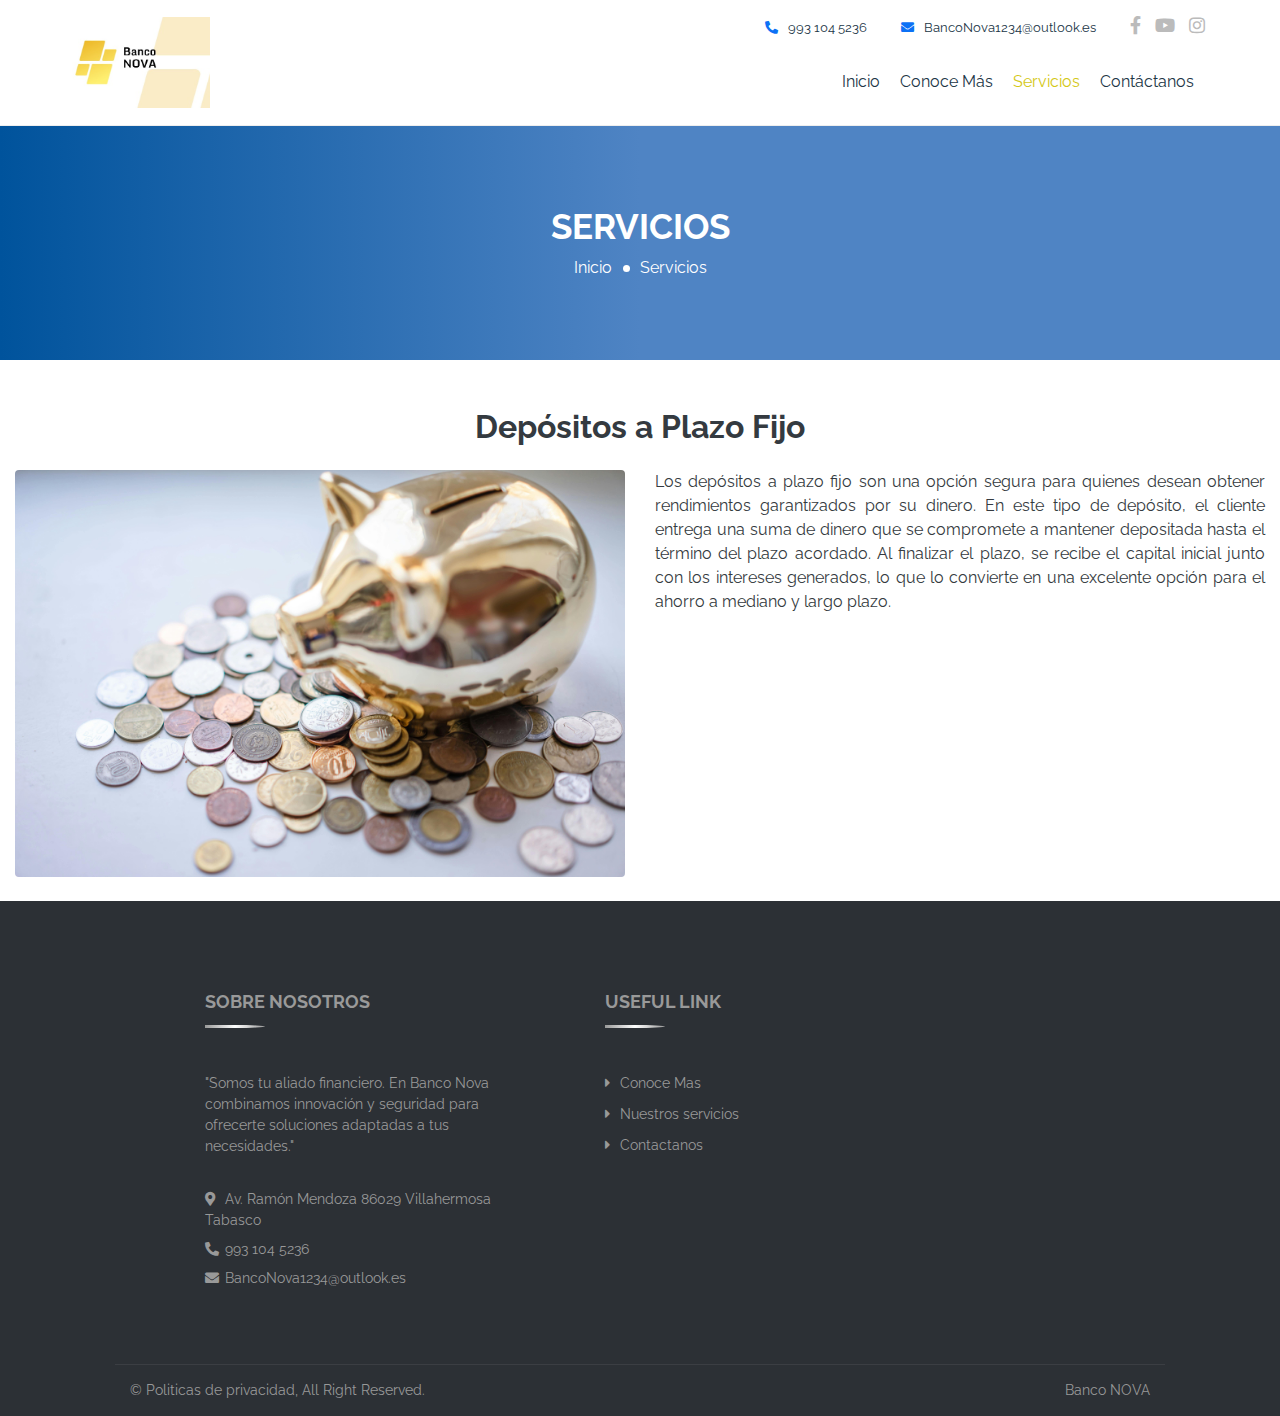
<file: deposito.html>
<!DOCTYPE html>
<html lang="es">
<head>
    <meta charset="UTF-8">
    <meta name="viewport" content="width=device-width, initial-scale=1.0">
    <title>Depósitos a Plazo Fijo - Información de Referencia</title>

    <!-- Favicon -->
    <link href="img/favicon.ico" rel="icon">

    <!-- Google Font -->
    <link href="https://fonts.googleapis.com/css2?family=Raleway:wght@100;200;300;400;500;600;700;800;900&display=swap" rel="stylesheet">

    <!-- CSS Libraries -->
    <link href="https://stackpath.bootstrapcdn.com/bootstrap/4.4.1/css/bootstrap.min.css" rel="stylesheet">
    <link href="https://cdnjs.cloudflare.com/ajax/libs/font-awesome/5.10.0/css/all.min.css" rel="stylesheet">
    <link href="lib/slick/slick.css" rel="stylesheet">
    <link href="lib/slick/slick-theme.css" rel="stylesheet">
    <link href="lib/lightbox/css/lightbox.min.css" rel="stylesheet">

    <!-- Template Stylesheet -->
    <link href="css/style.css" rel="stylesheet">
</head>

<body>
<div class="wrapper">
    <!-- Header Start -->
    <div class="header">
        <div class="container-fluid">
            <div class="row align-items-center">
                <div class="col-lg-2">
                    <div class="brand">
                        <a href="index.html">
                            <img src="img/logo.png" alt="Logo">
                        </a>
                    </div>
                </div>
                <div class="col-lg-10">
                    <div class="topbar">
                        <div class="topbar-col">
                            <a href="tel:+012 345 67890"><i class="fa fa-phone-alt"></i>993 104 5236</a>
                        </div>
                        <div class="topbar-col">
                            <a href="mailto:info@example.com"><i class="fa fa-envelope"></i>BancoNova1234@outlook.es</a>
                        </div>
                        <div class="topbar-col">
                            <div class="topbar-social">
                                
                                <a href="https://www.facebook.com/share/1B3A9eEfAi/?mibextid=LQQJ4d" target="_blank"><i class="fab fa-facebook-f"></i></a>
                                <a href="https://youtu.be/5O-E9xwF55o" target="_blank"><i class="fab fa-youtube"></i></a>
                                <a href="https://www.instagram.com/banco_novaa/profilecard/?igsh=MTFmN2kzOHB0ZjR6Ng==" target="_blank"><i class="fab fa-instagram"></i></a>
                                
                            </div>
                        </div>
                    </div>
                    <div class="navbar navbar-expand-lg bg-light navbar-light">
                        <a href="#" class="navbar-brand">MENU</a>
                        <button type="button" class="navbar-toggler" data-toggle="collapse" data-target="#navbarCollapse">
                            <span class="navbar-toggler-icon"></span>
                        </button>
                        <div class="collapse navbar-collapse justify-content-between" id="navbarCollapse">
                            <div class="navbar-nav ml-auto">
                                <a href="index.html" class="nav-item nav-link">Inicio</a>
                                <a href="about.html" class="nav-item nav-link">Conoce Más</a>
                                <a href="services.html" class="nav-item nav-link active">Servicios</a>
                                <a href="contact.html" class="nav-item nav-link">Contáctanos</a>
                            </div>
                        </div>
                    </div>
                </div>
            </div>
        </div>
    </div>
    <!-- Header End -->

    <!-- Page Header Start -->
    <div class="page-header">
        <div class="container">
            <div class="row">
                <div class="col-12">
                    <h2>Servicios</h2>
                </div>
                <div class="col-12">
                    <a href="#">Inicio</a>
                    <a href="#">Servicios</a>
                </div>
            </div>
        </div>
    </div>
    <!-- Page Header End -->

    <!-- Depósitos a Plazo Fijo Section -->
    <div class="container-fluid mt-5">
        <h2 class="text-center text-dark font-weight-bold mb-4">Depósitos a Plazo Fijo</h2>
        <div class="row">
            <div class="col-md-6 mb-4">
                <img src="img/deposito.jpg" class="img-fluid rounded" alt="Depósitos a Plazo Fijo">
            </div>
            <div class="col-md-6 mb-4">
                <p class="text-justify text-dark">
                    Los depósitos a plazo fijo son una opción segura para quienes desean obtener rendimientos garantizados por su dinero.
                    En este tipo de depósito, el cliente entrega una suma de dinero que se compromete a mantener depositada hasta el término del plazo acordado.
                    Al finalizar el plazo, se recibe el capital inicial junto con los intereses generados, lo que lo convierte en una excelente opción para el ahorro a mediano y largo plazo.
                </p>
            </div>
        </div>
    </div>

    <!-- Footer Start -->
    <div class="footer">
        <div class="container">
            <div class="row">
                <div class="col-md-5">
                    <div class="footer-about">
                        <h2>Sobre nosotros</h2>
                        <p>
                            "Somos tu aliado financiero. En Banco Nova combinamos innovación y seguridad para ofrecerte soluciones adaptadas a tus necesidades."
                        </p>
                        <br>
                        <p><i class="fa fa-map-marker-alt"></i>Av. Ramón Mendoza 86029 Villahermosa Tabasco</p>
                        <p><i class="fa fa-phone-alt"></i>993 104 5236</p>
                        <p><i class="fa fa-envelope"></i>BancoNova1234@outlook.es</p>
                    </div>
                </div>
                <div class="col-md-7">
                    <div class="row">
                        <div class="col-md-6">
                            <div class="footer-link">
                                <h2>Useful Link</h2>
                                <a href="about.html">Conoce Mas</a>
                                <a href="services.html">Nuestros servicios</a>
                                <a href="contact.html">Contactanos</a>
                            </div>
                        </div>
                        
                    </div>
                </div>
            </div>
        </div>
        <div class="container copyright">
            <div class="row">
                <div class="col-md-6">
                    <p>&copy; <a href="politicas.html">Politicas de privacidad</a>, All Right Reserved.</p>
                </div>
                <div class="col-md-6">
                    <p>Banco NOVA <a href="index.html"></a></p>
                </div>
            </div>
        </div>
    </div>
    <!-- Footer End -->
</div>

<!-- JavaScript Libraries -->
<script src="https://code.jquery.com/jquery-3.4.1.min.js"></script>
<script src="https://stackpath.bootstrapcdn.com/bootstrap/4.4.1/js/bootstrap.bundle.min.js"></script>
<script src="lib/slick/slick.min.js"></script>
<script src="lib/lightbox/js/lightbox.min.js"></script>

<!-- Template Javascript -->
<script src="js/main.js"></script>
<!--Start of Tawk.to Script-->
<script type="text/javascript">
    var Tawk_API=Tawk_API||{}, Tawk_LoadStart=new Date();
    (function(){
    var s1=document.createElement("script"),s0=document.getElementsByTagName("script")[0];
    s1.async=true;
    s1.src='https://embed.tawk.to/674d12ea2480f5b4f5a686e6/1ie2h3oo8';
    s1.charset='UTF-8';
    s1.setAttribute('crossorigin','*');
    s0.parentNode.insertBefore(s1,s0);
    })();
</script>
<!--End of Tawk.to Script-->
</body>
</html>
</file>
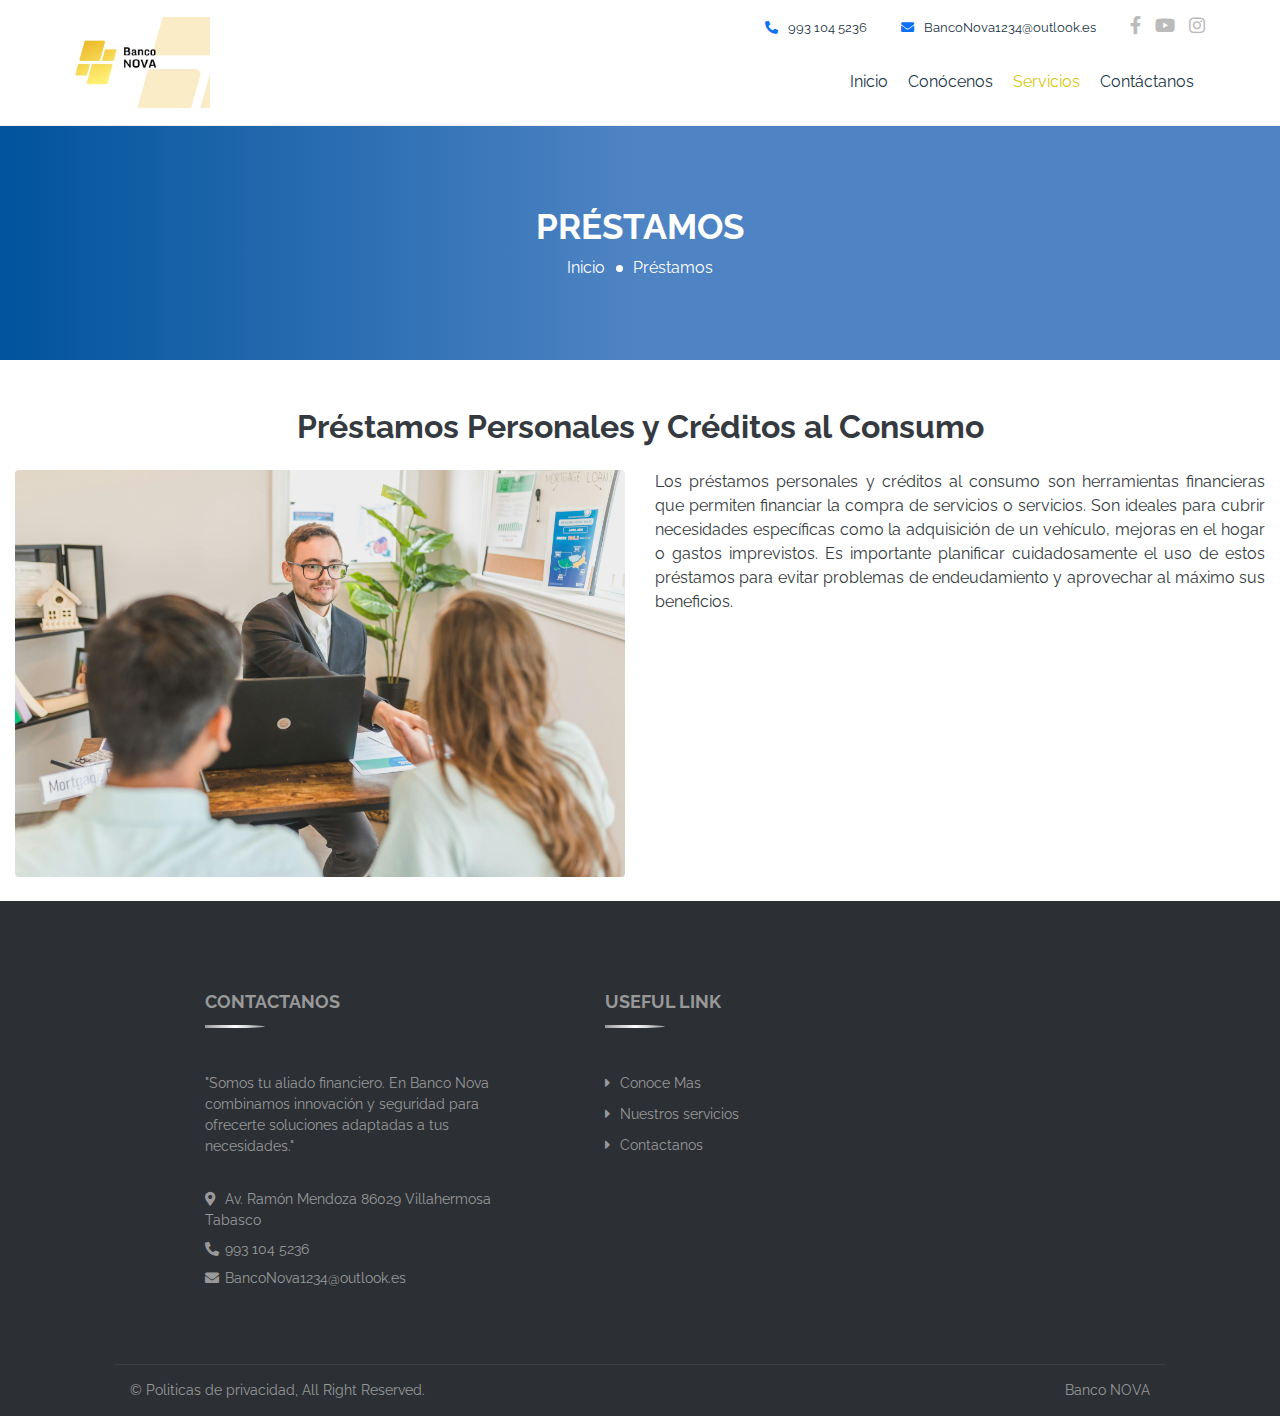
<file: prestamo.html>
<!DOCTYPE html>
<html lang="es">
<head>
    <meta charset="UTF-8">
    <meta name="viewport" content="width=device-width, initial-scale=1.0">
    <title>Préstamos - Información de Referencia</title>
    <link href="img/favicon.ico" rel="icon">
    <link href="https://fonts.googleapis.com/css2?family=Raleway:wght@100;200;300;400;500;600;700;800;900&display=swap" rel="stylesheet">
    <link href="https://stackpath.bootstrapcdn.com/bootstrap/4.4.1/css/bootstrap.min.css" rel="stylesheet">
    <link href="https://cdnjs.cloudflare.com/ajax/libs/font-awesome/5.10.0/css/all.min.css" rel="stylesheet">
    <link href="css/style.css" rel="stylesheet">
    <style>
        .card-img {
            height: 150px;
            object-fit: cover;
        }
        .card {
            background-color: #343a40;
            color: rgb(0, 0, 0);
        }
        .card-title, .card-text {
            color: rgb(0, 0, 0);
        }
    </style>
</head>
<body>
<div class="wrapper">
    <!-- Header Start -->
    <div class="header">
        <div class="container-fluid">
            <div class="row align-items-center">
                <div class="col-lg-2">
                    <div class="brand">
                        <a href="index.html">
                            <img src="img/logo.png" alt="Logo">
                        </a>
                    </div>
                </div>
                <div class="col-lg-10">
                    <div class="topbar">
                        <div class="topbar-col">
                            <a href="tel:+012 345 67890"><i class="fa fa-phone-alt"></i>993 104 5236</a>
                        </div>
                        <div class="topbar-col">
                            <a href="mailto:info@example.com"><i class="fa fa-envelope"></i>BancoNova1234@outlook.es</a>
                        </div>
                        <div class="topbar-col">
                            <div class="topbar-social">
                               
                                <a href="https://www.facebook.com/share/1B3A9eEfAi/?mibextid=LQQJ4d" target="_blank"><i class="fab fa-facebook-f"></i></a>
                                <a href="https://youtu.be/5O-E9xwF55o" target="_blank"><i class="fab fa-youtube"></i></a>
                                <a href="https://www.instagram.com/banco_novaa/profilecard/?igsh=MTFmN2kzOHB0ZjR6Ng==" target="_blank"><i class="fab fa-instagram"></i></a>
                               
                            </div>
                        </div>
                    </div>
                    <div class="navbar navbar-expand-lg bg-light navbar-light">
                        <a href="#" class="navbar-brand">MENU</a>
                        <button type="button" class="navbar-toggler" data-toggle="collapse" data-target="#navbarCollapse">
                            <span class="navbar-toggler-icon"></span>
                        </button>
                        <div class="collapse navbar-collapse justify-content-between" id="navbarCollapse">
                            <div class="navbar-nav ml-auto">
                                <a href="index.html" class="nav-item nav-link">Inicio</a>
                                <a href="about.html" class="nav-item nav-link">Conócenos</a>
                                <a href="services.html" class="nav-item nav-link active">Servicios</a>
                                <a href="contact.html" class="nav-item nav-link">Contáctanos</a>
                            </div>
                        </div>
                    </div>
                </div>
            </div>
        </div>
    </div>
    <!-- Header End -->

    <!-- Page Header Start -->
    <div class="page-header">
        <div class="container">
            <div class="row">
                <div class="col-12">
                    <h2>Préstamos</h2>
                </div>
                <div class="col-12">
                    <a href="">Inicio</a>
                    <a href="">Préstamos</a>
                </div>
            </div>
        </div>
    </div>
    <!-- Page Header End -->

    <div class="container-fluid mt-5">
        <!-- Título de la sección -->
        <h2 class="text-center text-dark font-weight-bold mb-4">Préstamos Personales y Créditos al Consumo</h2>
    
        <div class="row">
            <!-- Imagen ilustrativa -->
            <div class="col-md-6 mb-4">
                <img src="img/prestamos.jpg" class="img-fluid rounded" alt="Préstamos y Créditos al Consumo">
            </div>
    
            <!-- Texto descriptivo -->
            <div class="col-md-6 mb-4">
                <p class="text-justify text-dark">
                    Los préstamos personales y créditos al consumo son herramientas financieras que permiten financiar la compra de servicios o servicios. 
                    Son ideales para cubrir necesidades específicas como la adquisición de un vehículo, mejoras en el hogar o gastos imprevistos. 
                    Es importante planificar cuidadosamente el uso de estos préstamos para evitar problemas de endeudamiento y aprovechar al máximo sus beneficios.
                </p>
            </div>
        </div>
    </div>
    

    <!-- Footer Start -->
    <div class="footer">
        <div class="container">
            <div class="row">
                <div class="col-md-5">
                    <div class="footer-about">
                        <h2>Contactanos</h2>
                        <p>
                            "Somos tu aliado financiero. En Banco Nova combinamos innovación y seguridad para ofrecerte soluciones adaptadas a tus necesidades."
                        </p>
                        <br>
                        <p><i class="fa fa-map-marker-alt"></i>Av. Ramón Mendoza 86029 Villahermosa Tabasco</p>
                        <p><i class="fa fa-phone-alt"></i>993 104 5236</p>
                        <p><i class="fa fa-envelope"></i>BancoNova1234@outlook.es</p>
                    </div>
                </div>
                <div class="col-md-7">
                    <div class="row">
                        <div class="col-md-6">
                            <div class="footer-link">
                                <h2>Useful Link</h2>
                                <a href="about.html">Conoce Mas</a>
                                <a href="services.html">Nuestros servicios</a>
                                <a href="contact.html">Contactanos</a>
                            </div>
                        </div>
                        
                    </div>
                </div>
            </div>
        </div>
        <div class="container copyright">
            <div class="row">
                <div class="col-md-6">
                    <p>&copy; <a href="politicas.html">Politicas de privacidad</a>, All Right Reserved.</p>
                </div>
                <div class="col-md-6">
                    <p>Banco NOVA <a href="index.html"></a></p>
                </div>
            </div>
        </div>
    </div>
    <!-- Footer End -->

    <script src="https://code.jquery.com/jquery-3.4.1.min.js"></script>
    <script src="https://stackpath.bootstrapcdn.com/bootstrap/4.4.1/js/bootstrap.bundle.min.js"></script>
</div>
<!--Start of Tawk.to Script-->
<script type="text/javascript">
    var Tawk_API=Tawk_API||{}, Tawk_LoadStart=new Date();
    (function(){
    var s1=document.createElement("script"),s0=document.getElementsByTagName("script")[0];
    s1.async=true;
    s1.src='https://embed.tawk.to/674d12ea2480f5b4f5a686e6/1ie2h3oo8';
    s1.charset='UTF-8';
    s1.setAttribute('crossorigin','*');
    s0.parentNode.insertBefore(s1,s0);
    })();
</script>
<!--End of Tawk.to Script-->
</body>
</html>
</file>
<file: css/style.css>
/*******************************/
/********* General CSS *********/
/*******************************/
body {
    color: #213546;
    background: #eeeeee;
    font-family: 'Raleway', sans-serif;
}

a {
    color: #4F84C4;
    transition: .3s;
}

a:hover,
a:active,
a:focus {
    color: #00539C;
    outline: none;
    text-decoration: none;
}

.btn:focus {
    box-shadow: none;
}

.wrapper {
    position: relative;
    width: 100%;
    max-width: 1366px;
    margin: 0 auto;
    background: #ffffff;
}

.container {
    max-width: 1050px;
}


/*******************************/
/********** Header CSS *********/
/*******************************/
.header {
    position: relative;
    width: 100%;
    padding: 15px 0;
    border-bottom: 1px solid #eeeeee;
}

@media (min-width: 1200px) {
    .header .container-fluid {
        padding-left: 60px;
        padding-right: 60px;
    }
}

.header .brand {
    position: relative;
}

.header .brand img {
    width: 100%;
    max-width: 150px;
    height: 100%;
    max-height: 100px;
}

.header .topbar {
    position: relative;
    text-align: right;
}

.header .topbar .topbar-col {
    display: inline-block;
    padding: 0 15px;
    margin-bottom: 15px;
}

.header .topbar-col a {
    color: #213546;
    font-size: 13px;
}

.header .topbar-col a i {
    margin-right: 10px;
    color: #0c71f5;
}

.header .topbar-social {
    position: relative;
}

.header .topbar-social a {
    display: inline-block;
}

.header .topbar-social a i {
    margin-right: 10px;
    font-size: 18px;
    color: #bbbbbb;
}

.header .topbar-social a:last-child i {
    margin: 0;
}

.header .topbar-social a:hover i {
    color: #4F84C4;
}

.header .dropdown-menu {
    margin-top: 0;
    border: 0;
    border-radius: 0;
    background: #bbbbbb;
}

.header .dropdown-menu a.active {
    color: #4F84C4;
}

@media (min-width: 992px) {
    .header .navbar {
        background: #ffffff !important;
    }
    
    .header .navbar-brand {
        display: none;
    }
    
    .header .navbar-light a.nav-link {
        position: relative;
        padding: 8px 10px;
        color: #213546;
        font-size: 16px;
        z-index: 1;
    }
    
    .header .navbar-light a.nav-link:hover,
    .header .navbar-light a.nav-link.active {
        color: #d4c816;
    }
}

@media (max-width: 992px) {
    .header .brand {
        text-align: center;
        margin-bottom: 15px;
    }
    
    .header .topbar {
        text-align: center;
        margin-bottom: 15px;
    }
    
    .header .topbar .topbar-col {
        margin: 0;
    }
    
    .header .topbar .topbar-social {
        margin-top: 5px;
    }
    
    .header .navbar {
        background: #ffffff !important;
        border: 1px solid #eeeeee;
        z-index: 1;
    }
    
    .header a.nav-link {
        padding: 5px 0;
    }
    
    .header .dropdown-menu {
        box-shadow: none;
    }
}

.header .navbar .btn {
    position: relative;
    margin-left: 15px;
    padding: 12px 25px 10px 25px;
    font-size: 13px;
    font-weight: 500;
    text-transform: uppercase;
    color: #ffffff;
    border: none;
    border-radius: 30px;
    background: linear-gradient(#bcc44f, #00539C);
    transition: .5s;
}

.header .navbar .btn:hover {
    background: linear-gradient(#00539C, #4F84C4);
}

.header .navbar .btn i {
    font-size: 16px;
    margin-right: 8px;
}

@media (max-width: 992px) {
    .header .navbar .btn {
        margin: 15px 0 10px 0;
    }
}


/*******************************/
/******* Page Header CSS *******/
/*******************************/
.page-header {
    position: relative;
    margin-bottom: 45px;
    padding: 80px 0;
    text-align: center;
    background: linear-gradient(to right, #00539C, #4F84C4 50%);
}

.page-header h2 {
    color: #ffffff;
    font-size: 35px;
    font-weight: 700;
    text-transform: uppercase;
}

.page-header a {
    position: relative;
    padding: 0 12px;
    font-size: 16px;
    font-weight: 400;
    color: #ffffff;
}

.page-header a::after {
    position: absolute;
    content: "";
    width: 7px;
    height: 7px;
    top: 6.5px;
    right: -6px;
    border-radius: 7px;
    background: #ffffff;
}

.page-header a:last-child::after {
    display: none;
}


/*******************************/
/*********** Hero CSS **********/
/*******************************/
.hero {
    position: relative;
    width: 100%;
    padding: 45px 0;
}

@media (min-width: 768px) {
    .hero {
        padding: 45px 60px;
    }
}

.hero h2 {
    margin: 0;
    font-size: 45px;
    font-weight: 800;
}

.hero h2 span {
    color: #bdb21c;
}

.hero p {
    margin: 10px 0 20px 0;
    font-size: 18px;
    font-weight: 500;
}

.hero a.btn {
    position: relative;
    padding: 10px 35px;
    font-size: 13px;
    font-weight: 500;
    text-transform: uppercase;
    color: #ffffff;
    border: none;
    border-radius: 50px;
    background: linear-gradient(#4F84C4, #00539C);
    transition: .5s;
}

.hero a.btn:hover {
    background: linear-gradient(#00539C, #4F84C4);
}

.hero img {
    max-width: 100%;
    max-height: 600px;
}

@media (max-width: 767.98px) {
    .hero img {
        margin-top: 30px;
    }
}


/*******************************/
/******* Section Header ********/
/*******************************/
.section-header {
    position: relative;
    width: 100%;
    max-width: 550px;
    text-align: center;
    margin: 0 auto;
    margin-bottom: 60px;
    padding-bottom: 15px;
}

.section-header::after {
    position: absolute;
    content: "";
    width: 60px;
    height: 3px;
    left: calc(50% - 30px);
    bottom: 0;
    background: linear-gradient(to left, #4F84C4, #00539C, #4F84C4);
    border-radius: 100%;
}

.section-header h2 {
    font-size: 30px;
    font-weight: 700;
    text-transform: uppercase;
}

.section-header p {
    margin: 0;
    font-size: 16px;
    font-weight: 400;
    line-height: 24px;
}


/*******************************/
/********* Service CSS *********/
/*******************************/
.service {
    position: relative;
    width: 100%;
    padding: 45px 0 15px 0;
}

@media (min-width: 768px) {
    .service {
        padding: 45px 60px 15px 60px;
    }
}

.service .service-item {
    position: relative;
    width: 100%;
    padding: 25px 30px;
    background: linear-gradient(to bottom, rgba(0, 0, 0, .03) 96%, rgba(0, 0, 0, .1), rgba(0, 0, 0, .2));
    border-radius: 30px 30px 0 0;
    margin-bottom: 30px;
}

.service .service-item:hover {
    background: linear-gradient(to bottom, rgba(0, 0, 0, .03) 96%, rgba(0, 0, 0, .2), rgba(0, 0, 0, .4));
}

.service .service-item h3 {
    font-size: 20px;
    font-weight: 700;
    line-height: 35px;
    letter-spacing: 1px;
    margin-bottom: 20px;
}

.service .service-item img {
    height: 80px;
}

.service .service-item p {
    position: relative;
    margin: 20px 0 0 0;
    font-size: 16px;
}

.service .video-player {
    position: relative;
    padding-bottom: 41.7%;
    height: 0;
    overflow: hidden;
    max-width: 100%;
    background: #ffffff;
    margin: 30px 0 0 0;
    border-radius: 8px;
}

.service .video-player video {
    position: absolute;
    top: 0;
    left: 0;
    width: 100%;
    height: 100%;
    z-index: 100;
    background: #000000;
    z-index: -1;
}

.service .video-player img {
    position: absolute;
    display: block;
    left: 0;
    right: 0;
    top: 0;
    bottom: 0;
    margin: auto;
    width: 100%;
    border: none;
    height: auto;
    border-radius: 8px;
    filter: opacity(75%);
    -webkit-filter: opacity(75%);
    -webkit-transition: .4s all;
    -moz-transition: .4s all;
    transition: .4s all;
    z-index: 1;
}

.service .video-player:hover img {
    filter: opacity(100%);
    -webkit-filter: opacity(100%);
}

.service .video-player .play {
    height: 100px;
    width: 100px;
    left: 50%;
    top: 50%;
    margin-left: -50px;
    margin-top: -50px;
    position: absolute;
    background: url("../img/play.png") no-repeat;
    cursor: pointer;
    z-index: 2;
}

.service .video-player .play:hover {
    background: url("../img/play-hover.png") no-repeat;
}

@media (max-width: 575.98px) {   
    .service .video-player .play {
        height: 60px;
        width: 60px;
        left: 50%;
        top: 50%;
        margin-left: -30px;
        margin-top: -30px;
        background: url("../img/play-60.png") no-repeat;
    }
    
    .service .video-player .play:hover {
        background: url("../img/play-hover-60.png") no-repeat;
    }
}


/*******************************/
/******* Service Row CSS *******/
/*******************************/
.service-row {
    position: relative;
    width: 100%;
    padding: 45px 0;
}

.service-row .service-row-img {
    position: relative;
    width: 100%;
    padding: 0 30px;
    overflow: hidden;
}

.service-row .service-row-img img {
    max-width: 100%;
}

@media(max-width: 767.98px) {
    .service-row .service-row-img {
        margin-bottom: 30px;
    }
}

.service-row .service-row-text {
    position: relative;
    width: 100%;
    padding: 0 30px;
}

.service-row h2.section-title {
    position: relative;
    font-size: 30px;
    font-weight: 700;
    text-transform: uppercase;
    margin-bottom: 15px;
    padding-bottom: 15px;
}

.service-row h2.section-title::after {
    position: absolute;
    content: "";
    width: 60px;
    height: 3px;
    bottom: 0;
    left: 0;
    background: linear-gradient(to left, #4F84C4, #00539C, #4F84C4);
    border-radius: 0 100% 100% 0; 
}

.service-row p {
    font-size: 16px;
}

.service-row a.btn {
    margin-top: 15px;
    padding: 10px 35px;
    font-size: 13px;
    font-weight: 500;
    text-transform: uppercase;
    color: #ffffff;
    border: none;
    border-radius: 50px;
    background: linear-gradient(#4F84C4, #00539C);
    transition: .5s;
}

.service-row a.btn:hover {
    background: linear-gradient(#00539C, #4F84C4);
}

.service-row .service-row-col .col-sm-6 {
    display: flex;
    align-items: center;
    margin-top: 10px;
    margin-bottom: 15px;
}

.service-row .service-row-col-icon {
    width: 40px;
    height: 40px;
    margin-right: 15px;
    padding: 8px 0;
    text-align: center;
    color: #ffffff;
    background: #4F84C4;
}

.service-row .service-row-col-text {
    width: calc(100% - 55px);
}

.service-row .service-row-col-text h3 {
    font-size: 13px;
    font-weight: 400;
    margin-bottom: 3px;
}

.service-row .service-row-col-text p {
    margin: 0;
    font-size: 10px;
    font-weight: 400;
}

@media (max-width: 768px) {
    .service-row .service-row-img,
    .service-row .service-row-text {
        padding: 0;
    }
}


/*******************************/
/********** About CSS **********/
/*******************************/
.about {
    position: relative;
    width: 100%;
    padding: 45px 0;
}

@media (min-width: 768px) {
    .about .container-fluid {
        padding: 0;
    }
    
    .about .row {
        margin: 0;
    }
    
    .about .col-md-6:first-child {
        padding: 0;
    }
    
    .about .col-md-6:last-child {
        padding: 0 60px;
    }
}

.about h2.section-title {
    position: relative;
    font-size: 30px;
    font-weight: 700;
    text-transform: uppercase;
    margin-bottom: 15px;
    padding-bottom: 15px;
}

.about h2.section-title::after {
    position: absolute;
    content: "";
    width: 60px;
    height: 3px;
    bottom: 0;
    left: 0;
    background: linear-gradient(to left, #4F84C4, #00539C, #4F84C4);
    border-radius: 0 100% 100% 0;
}

.about p {
    color: #213546;
    font-size: 16px;
    margin-bottom: 30px;
}

.about a.btn {
    padding: 10px 35px;
    font-size: 13px;
    font-weight: 500;
    text-transform: uppercase;
    color: #ffffff;
    border: none;
    border-radius: 50px;
    background: linear-gradient(#4F84C4, #00539C);
    transition: .5s;
}

.about a.btn:hover {
    background: linear-gradient(#00539C, #4F84C4);
}

.about img {
    max-width: 100%;
    border-radius: 0 30px 30px 0;
}

@media(max-width: 767.98px) {
    .about img {
        margin-bottom: 30px;
        border-radius: 30px 30px 0 0;
    }
}

.about .youtube-player {
    position: relative;
    padding-bottom: 75%;
    height: 0;
    overflow: hidden;
    max-width: 100%;
    background: #ffffff;
    margin: 0;
    border-radius: 0 30px 30px 0;
}

@media (max-width: 991.98px) {
    .about .youtube-player {
        padding-bottom: 50%;
    }
}

@media (max-width: 767.98px) {
    .about .youtube-player {
        padding-bottom: 56.23%;
        margin-bottom: 30px;
        border-radius: 30px 30px 0 0;
    }
}

.about .youtube-player iframe {
    position: absolute;
    top: 0;
    left: 0;
    width: 100%;
    height: 100%;
    z-index: 100;
    background: transparent;
}

.about .youtube-player img {
    bottom: 0;
    display: block;
    left: 0;
    margin: auto;
    max-width: 100%;
    width: 100%;
    position: absolute;
    right: 0;
    top: 0;
    border: none;
    height: auto;
    cursor: pointer;
    -webkit-filter: brightness(100%);
    -webkit-transition: .4s all;
    -moz-transition: .4s all;
    transition: .4s all;
}

.about .youtube-player img:hover {
    -webkit-filter: brightness(90%);
}

.about .youtube-player .play {
    height: 100px;
    width: 100px;
    left: 50%;
    top: 50%;
    margin-left: -50px;
    margin-top: -50px;
    position: absolute;
    background: url("../img/play.png") no-repeat;
    cursor: pointer;
}

.about .youtube-player .play:hover {
    background: url("../img/play-hover.png") no-repeat;
}

@media (max-width: 575.98px) {   
    .about .youtube-player .play {
        height: 60px;
        width: 60px;
        left: 50%;
        top: 50%;
        margin-left: -30px;
        margin-top: -30px;
        background: url("../img/play-60.png") no-repeat;
    }
    
    .about .youtube-player .play:hover {
        background: url("../img/play-hover-60.png") no-repeat;
    }
}


/*******************************/
/*********** FAQs CSS **********/
/*******************************/
.faqs {
    position: relative;
    width: 100%;
    padding: 45px 0;
}

@media (min-width: 768px) {
    .faqs .container-fluid {
        padding: 0;
    }
    
    .faqs .row {
        margin: 0;
    }
    
    .faqs .col-md-6:first-child {
        padding: 0 60px;
    }
    
    .faqs .col-md-6:last-child {
        padding: 0;
    }
}

.faqs h2.section-title {
    position: relative;
    font-size: 30px;
    font-weight: 700;
    text-transform: uppercase;
    margin-bottom: 20px;
    padding-bottom: 15px;
}

.faqs h2.section-title::after {
    position: absolute;
    content: "";
    width: 60px;
    height: 3px;
    bottom: 0;
    left: 0;
    background: linear-gradient(to left, #4F84C4, #00539C, #4F84C4);
    border-radius: 0 100% 100% 0;
}

.faqs .card {
    margin-bottom: 15px;
    border: none;
    border-radius: 0;
}

.faqs .card:last-child {
    margin-bottom: 0;
}

.faqs .card-header {
    padding: 0;
    border: none;
    background: #ffffff;
}

.faqs .card-header a {
    display: block;
    width: 100%;
    padding: 15px 20px 12px 20px;
    color: #213546;
    font-size: 16px;
    font-weight: 400;
    background: #ffffff;
    border: 2px solid #4F84C4;
    border-radius: 0 30px 30px 0;
}

.faqs .card-header [data-toggle="collapse"]:after {
    font-family: 'font Awesome 5 Free';
    content: "\f067";
    float: right;
    color: #00539C;
    font-size: 12px;
    font-weight: 900;
    transition: .3s;
}

.faqs .card-header [data-toggle="collapse"][aria-expanded="true"]:after {
    font-family: 'font Awesome 5 Free';
    content: "\f068";
    float: right;
    color: #00539C;
    font-size: 12px;
    font-weight: 900;
    transition: .3s;
}

.faqs .card-body {
    padding: 15px 0;
    font-size: 16px;
    font-weight: 400;
    border: none;
    background: #ffffff;
}

.faqs a.btn {
    margin-top: 40px;
    padding: 10px 35px;
    font-size: 13px;
    font-weight: 500;
    text-transform: uppercase;
    color: #ffffff;
    border: none;
    border-radius: 50px;
    background: linear-gradient(#b6b435, #00539C);
    transition: .5s;
}

.faqs a.btn:hover {
    background: linear-gradient(#00539C, #4F84C4);
}

.faqs img {
    max-width: 100%;
    border-radius: 30px 0 0 30px;
}

@media (max-width: 767.98px) {
    .faqs img {
        margin-top: 30px;
        border-radius: 0 0 30px 30px;
    }
}


/*******************************/
/******* Testimonial CSS *******/
/*******************************/
.testimonial {
    position: relative;
    width: 100%;
    padding: 45px 0;
    text-align: center;
}

.testimonial .container {
    max-width: 960px;
}

.about-page .testimonial {
    padding-bottom: 90px;
}

.testimonial .testimonial-slider-nav {
    position: relative;
    width: 300px;
    margin: 0 auto;
}

.testimonial .testimonial-slider-nav .slick-slide {
    position: relative;
    opacity: 0;
    transition: .5s;
}

.testimonial .testimonial-slider-nav .slick-active {
    opacity: 1;
    transform: scale(1.3);
}

.testimonial .testimonial-slider-nav .slick-center {
    transform: scale(2);
    z-index: 1;
}

.testimonial .testimonial-slider-nav .slick-slide img {
    position: relative;
    display: block;
    margin-top: 37px;
    width: 100%;
    height: auto;
    border-radius: 100px;
}

.testimonial .testimonial-slider-nav .slick-center img {
    border: 5px solid #ffffff;
}

.testimonial .testimonial-slider {
    position: relative;
    margin-top: 15px;
    padding-top: 50px;
}

.testimonial .testimonial-slider::before {
    position: absolute;
    content: "";
    width: 60px;
    height: 50px;
    top: 0;
    left: calc(50% - 30px);
    background: url(../img/quote.png) top center no-repeat;
}

.testimonial .testimonial-slider h3 {
    font-size: 20px;
    font-weight: 700;
}

.testimonial .testimonial-slider h4 {
    font-size: 14px;
}

.testimonial .testimonial-slider p {
    font-size: 18px;
    font-style: italic;
    margin: 0;
}


/*******************************/
/*********** News CSS **********/
/*******************************/
.news {
    position: relative;
    width: 100%;
    padding: 45px 0 60px 0;
}

@media (min-width: 768px) {
    .news .container-fluid {
        padding: 0;
    }
    
    .news .row {
        margin: 0;
    }
    
    .news .col-md-6:first-child {
        padding: 0;
    }
    
    .news .col-md-6:last-child {
        padding: 0 60px;
    }
}

.news h2.section-title {
    position: relative;
    font-size: 30px;
    font-weight: 700;
    text-transform: uppercase;
    margin-bottom: 15px;
    padding-bottom: 15px;
}

.news h2.section-title::after {
    position: absolute;
    content: "";
    width: 60px;
    height: 3px;
    bottom: 0;
    left: 0;
    background: linear-gradient(to left, #4F84C4, #00539C, #4F84C4);
    border-radius: 0 100% 100% 0; 
}

.news p {
    font-size: 16px;
    margin-bottom: 30px;
}

.news a.btn {
    padding: 10px 35px;
    font-size: 13px;
    font-weight: 500;
    text-transform: uppercase;
    color: #ffffff;
    border: none;
    border-radius: 50px;
    background: linear-gradient(#eeea05, #00539C);
    transition: .5s;
}

.news a.btn:hover {
    background: linear-gradient(#00539C, #4F84C4);
}

.news img {
    max-width: 100%;
    border-radius: 0 30px 30px 0;
}

@media (max-width: 767.98px) {
    .news img {
        margin-bottom: 30px;
        border-radius: 30px 30px 0 0;
    }
}


/*******************************/
/******* Call to Action ********/
/*******************************/
.call-to-action {
    position: relative;
    padding: 50px 0;
    background: linear-gradient(to right, #00539C, #4F84C4 50%);
}

.service-page .call-to-action {
    margin-top: 45px;
}

.call-to-action h2 {
    color: #ffffff;
    font-size: 35px;
    font-weight: 600;
    text-transform: uppercase;
}

.call-to-action p {
    margin: 0;
    color: #ffffff;
    font-size: 16px;
    font-weight: 400;
}

.call-to-action a {
    float: right;
    padding: 10px 50px;
    font-size: 13px;
    font-weight: 600;
    text-transform: uppercase;
    color: #2c3035;
    background: #ffffff;
    border-radius: 30px;
}

@media (max-width: 768px) {
    .call-to-action a {
        float: left;
        margin-top: 30px;
    }
}


/*******************************/
/********** Story CSS **********/
/*******************************/
.story {
    position: relative;
    width: 100%;
    padding: 45px 0 15px 0;
}

@media(min-width: 768px) {
    .story {
        padding: 45px 60px 15px 60px;
    }
}

.story .story-container {
    position: relative;
    width: 100%;
}

.story .story-end,
.story .story-start,
.story .story-year {
    position: relative;
    width: 100%;
    text-align: center;
    z-index: 1;
}

.story .story-end p,
.story .story-start p,
.story .story-year p {
    display: inline-block;
    width: 80px;
    height: 80px;
    margin: 0;
    padding: 30px 0;
    text-align: center;
    background: linear-gradient(#4F84C4, #00539C);
    border-radius: 100px;
    box-shadow: 0 0 5px rgba(0, 0, 0, .4);
    color: #ffffff;
    font-size: 14px;
    text-transform: uppercase;
}

.story .story-year {
    margin: 30px 0;
}

.story .story-continue {
    position: relative;
    width: 100%;
    padding: 60px 0;
}

.story .story-continue::after {
    position: absolute;
    content: "";
    width: 1px;
    height: 100%;
    top: 0;
    left: 50%;
    margin-left: -1px;
    background: #4F84C4;
}

.story .row.story-left,
.story .row.story-right .story-date {
    text-align: right;
}

.story .row.story-right,
.story .row.story-left .story-date {
    text-align: left;
}

.story .story-date {
    font-size: 14px;
    font-weight: 600;
    margin: 41px 0 0 0;
}

.story .story-date::after {
    content: '';
    display: block;
    position: absolute;
    width: 14px;
    height: 14px;
    top: 45px;
    background: linear-gradient(#4F84C4, #00539C);
    box-shadow: 0 0 5px rgba(0, 0, 0, .4);
    border-radius: 15px;
    z-index: 1;
}

.story .row.story-left .story-date::after {
    left: -7px;
}

.story .row.story-right .story-date::after {
    right: -7px;
}

.story .story-box,
.story .story-launch {
    position: relative;
    display: inline-block;
    margin: 15px;
    padding: 20px;
    border: 1px solid #dddddd;
    border-radius: 6px;
    background: #ffffff;
}

.story .story-launch {
    width: 100%;
    margin: 15px 0;
    padding: 0;
    border: none;
    text-align: center;
    background: transparent;
}

.story .story-box::after,
.story .story-box::before {
    content: '';
    display: block;
    position: absolute;
    width: 0;
    height: 0;
    border-style: solid;
}

.story .row.story-left .story-box::after,
.story .row.story-left .story-box::before {
    left: 100%;
}

.story .row.story-right .story-box::after,
.story .row.story-right .story-box::before {
    right: 100%;
}

.story .story-launch .story-box::after,
.story .story-launch .story-box::before {
    left: 50%;
    margin-left: -10px;
}

.story .story-box::after {
    top: 26px;
    border-color: transparent transparent transparent #ffffff;
    border-width: 10px;
}

.story .story-box::before {
    top: 25px;
    border-color: transparent transparent transparent #dddddd;
    border-width: 11px;
}

.story .row.story-right .story-box::after {
    border-color: transparent #ffffff transparent transparent;
}

.story .row.story-right .story-box::before {
    border-color: transparent #dddddd transparent transparent;
}

.story .story-launch .story-box::after {
    top: -20px;
    border-color: transparent transparent #dddddd transparent;
}

.story .story-launch .story-box::before {
    top: -19px;
    border-color: transparent transparent #ffffff transparent;
    border-width: 10px;
    z-index: 1;
}

.story .story-box .story-icon {
    position: relative;
    width: 40px;
    height: auto;
    float: left;
}

.story .story-icon i {
    font-size: 25px;
    color: #4F84C4;
}

.story .story-icon img {
    width: 25px;
}

.story .story-box .story-text {
    position: relative;
    width: calc(100% - 40px);
    float: left;
}

.story .story-launch .story-text {
    width: 100%;
}

.story .story-text h3 {
    font-size: 16px;
    font-weight: 600;
    margin-bottom: 3px;
}

.story .story-text p {
    font-size: 14px;
    font-weight: 400;
    margin-bottom: 0;
}

@media (max-width: 768px) {
    .story .story-continue::after {
        left: 40px;
    }
    
    .story .story-end,
    .story .story-start,
    .story .story-year,
    .story .row.story-left,
    .story .row.story-right .story-date,
    .story .row.story-right,
    .story .row.story-left .story-date,
    .story .story-launch {
        text-align: left;
    }
    
    .story .row.story-left .story-date::after,
    .story .row.story-right .story-date::after {
        left: 47px;
    }
    
    .story .story-box,
    .story .row.story-right .story-date,
    .story .row.story-left .story-date {
        margin-left: 55px;
    }
    
    .story .story-launch .story-box {
        margin-left: 0;
    }
    
    .story .row.story-left .story-box::after {
        left: -20px;
        border-color: transparent #ffffff transparent transparent;
    }

    .story .row.story-left .story-box::before {
        left: -22px;
        border-color: transparent #dddddd transparent transparent;
    }
    
    .story .story-launch .story-box::after,
    .story .story-launch .story-box::before {
        left: 30px;
        margin-left: 0;
    }
}


/*******************************/
/*********** Team CSS **********/
/*******************************/
.team {
    position: relative;
    width: 100%;
    padding: 45px 0 60px 0;
}

@media (min-width: 768px) {
    .team {
        padding: 45px 60px 60px 60px;
    }
}


.team .team-item {
    position: relative;
    width: 100%;
    margin-bottom: 30px;
    padding: 30px;
    background: rgba(0, 0, 0, .05);
    border-radius: 300px 300px 5px 5px;
}

.team .team-img {
    position: relative;
    width: 100%;
    overflow: hidden;
}

.team .team-img img {
    width: 100%;
    border-radius: 300px;
}

.team .team-text {
    position: relative;
    width: 100%;
    text-align: center;
    margin-top: 30px;
}

.team .team-text h3 {
    margin: 0;
    font-size: 16px;
    font-weight: 600;
}

.team .team-text p {
    font-size: 14px;
    font-weight: 400;
    margin: 0;
}

.team .team-social {
    position: absolute;
    width: 100%;
    height: 100%;
    top: 0;
    left: 0;
    padding: 30px 20px;
    display: flex;
    align-items: flex-end;
    justify-content: center;
    background: rgba(79, 132, 196, .92);
    border-radius: 300px 300px 5px 5px;
    opacity: 0;
    transition: .5s;
}

.team .team-item:hover .team-social {
    opacity: 1;
}

.team .team-social a {
    color: #ffffff;
    font-size: 22px;
    padding: 0 10px;
}


/*******************************/
/******** Portfolio CSS ********/
/*******************************/
.portfolio {
    position: relative;
    padding: 45px 0;
    background: #ffffff;
}

.portfolio #portfolio-flters {
    padding: 0;
    margin: -15px 0 25px 0;
    list-style: none;
    font-size: 0;
    text-align: center;
}

.portfolio #portfolio-flters li,
.portfolio .load-more .btn {
    cursor: pointer;
    display: inline-block;
    margin: 5px;
    padding: 10px 25px;
    color: #ffffff;
    font-size: 14px;
    text-transform: uppercase;
    border-radius: 30px;
    background: linear-gradient(#4F84C4, #00539C);
    border: 1px solid #4F84C4;
    transition: .5s;
}

.portfolio #portfolio-flters li:hover,
.portfolio #portfolio-flters li.filter-active {
    background: #ffffff;
    color: #213546;
}

.portfolio .load-more {
    text-align: center;
}

.portfolio .load-more .btn {
    margin: 25px 0;
    padding: 15px 40px;
    transition: .5s;
}

.portfolio .load-more .btn:hover {
    background: linear-gradient(#00539C, #4F84C4);
}

.portfolio .portfolio-item {
    position: relative;
    height: 280px;
    margin-bottom: 30px;
    border-radius: 8px;
    overflow: hidden;
}

.portfolio .portfolio-item figure {
    background: #ffffff;
    overflow: hidden;
    height: 280px;
    position: relative;
    border-radius: 30px 30px 0 0;
    margin: 0; 
}

.portfolio .portfolio-item figure img {
    width: 100%; 
    height: 100%; 
    object-fit: cover;
    border-radius: 8px;
}

.portfolio .portfolio-item figure:hover img {
    opacity: 0.3;
    transition: 0.3s;
}

.portfolio .portfolio-item figure .link-preview,
.portfolio .portfolio-item figure .link-details {
    position: absolute;
    display: inline-block;
    opacity: 0;
    line-height: 1;
    text-align: center;
    width: 45px;
    height: 35px;
    border-radius: 6px;
    background: linear-gradient(#4F84C4, #00539C);
    transition: 0.5s;
}

.portfolio .portfolio-item figure .link-preview i,
.portfolio .portfolio-item figure .link-details i {
    color: #ffffff;
    padding-top: 9px;
    font-size: 16px;
}

.portfolio .portfolio-item figure .link-preview:hover,
.portfolio .portfolio-item figure .link-details:hover {
    background: linear-gradient(#00539C, #4F84C4);
}

.portfolio .portfolio-item figure .link-preview:hover i,
.portfolio .portfolio-item figure .link-details:hover i {
    color: #ffffff;
}

.portfolio .portfolio-item figure .link-preview {
    top: 50%;
    left: calc(50% - 61px);
}

.portfolio .portfolio-item figure .link-details {
    top: 50%;
    right: calc(50% - 61px);
}

.portfolio .portfolio-item figure:hover .link-preview {
    opacity: 1;
    top: calc(50% - 50px);
}

.portfolio .portfolio-item figure:hover .link-details {
    opacity: 1;
    top: calc(50% - 50px);
}

.portfolio .portfolio-item figure .portfolio-title {
    position: absolute;
    margin: 0;
    width: 100%;
    left: 0;
    right: 0;
    bottom: 0;
    padding: 20px;
    text-align: center;
    color: #ffffff;
    font-size: 14px;
    font-weight: 500;
    text-transform: uppercase;
    background: rgba(79, 132, 196, .8);
    border-radius: 0;
}

.portfolio .portfolio-item figure .portfolio-title:hover {
    text-decoration: none;
}


/*******************************/
/********* Contact CSS *********/
/*******************************/
.contact {
    position: relative;
    width: 100%;
    padding: 45px 0;
}

.contact h2.section-title {
    position: relative;
    font-size: 30px;
    font-weight: 700;
    text-transform: uppercase;
    margin-bottom: 45px;
    padding-bottom: 15px;
}

.contact h2.section-title::after {
    position: absolute;
    content: "";
    width: 60px;
    height: 3px;
    bottom: 0;
    left: 0;
    background: linear-gradient(to left, #4F84C4, #00539C, #4F84C4);
    border-radius: 0 100% 100% 0;
}

.contact .contact-info {
    position: relative;
    width: 100%;
    margin-bottom: 45px;
}

.contact .contact-info iframe {
    width: 100%;
    height: 300px;
    margin-bottom: 30px;
    border-radius: 10px;
}

.contact .contact-info h3 {
    color: #3f4b5a;
    font-size: 18px;
    font-weight: 600;
    margin-bottom: 20px;
}

.contact .contact-info h3 span {
    font-weight: 400;
    padding-left: 5px;
}

.contact .contact-info p {
    color: #3f4b5a;
    font-size: 16px;
    font-weight: 400;
    margin-bottom: 20px;
}

.contact .editor-info {
    position: relative;
    width: 100%;
    margin-bottom: 45px;
}

@media (min-width: 992px) {
    .contact .editor-info {
        padding-left: 30px;
    }
}

.contact .editor-item {
    display: flex;
    align-items: center;
    margin-bottom: 30px;
    padding-bottom: 30px;
    border-bottom: 1px solid #dddddd;
}

.contact .editor-item:last-child {
    margin: 0;
    padding: 0;
    border: none;
}

.contact .editor-img {
    width: 120px;
    height: 120px;
    margin-right: 20px;
}

.contact .editor-img img {
    width: 100%;
    height: auto;
    object-fit: cover;
    border-radius: 10px;
}

.contact .editor-text {
    width: auto;
}

.contact .editor-text h3 {
    font-size: 18px;
    font-weight: 600;
    text-transform: uppercase;
}

.contact .editor-text a {
    font-size: 16px;
    font-weight: 500;
    text-transform: uppercase;
    letter-spacing: 1px;
    margin: 0;
}


/*******************************/
/******* Single Page CSS *******/
/*******************************/
.single {
    position: relative;
    width: 100%;
    padding: 45px 0 65px 0;
}

.single h2.section-title {
    position: relative;
    font-size: 30px;
    font-weight: 700;
    text-transform: uppercase;
    margin-bottom: 45px;
    padding-bottom: 15px;
}

.single h2.section-title::after {
    position: absolute;
    content: "";
    width: 60px;
    height: 3px;
    bottom: 0;
    left: 0;
    background: linear-gradient(to left, #4F84C4, #00539C, #4F84C4);
    border-radius: 0 100% 100% 0; 
}

.single h3 {
    font-size: 22px;
    font-weight: 600;
    margin-bottom: 25px;
}

.single p {
    font-size: 18px;
    font-weight: 400;
    margin-bottom: 25px;
}

.single .table,
.single .list-group {
    margin-bottom: 30px;
}


/*******************************/
/********* Footer CSS **********/
/*******************************/
.footer {
    position: relative;
    padding-top: 90px;
    background: #2c3035;
}

.footer .footer-about,
.footer .footer-link {
    position: relative;
    margin-bottom: 45px;
}

@media(min-width: 992px) {
    .footer .container:first-child {
        max-width: 960px;
        margin-bottom: 30px;
    }
    
    .footer .footer-about,
    .footer .footer-link {
        padding: 0 30px;
    }
}

.footer .footer-about h2,
.footer .footer-link h2 {
    position: relative;
    margin-bottom: 45px;
    padding-bottom: 15px;
    font-size: 18px;
    font-weight: 700;
    text-transform: uppercase;
    color: #999999;
}

.footer .footer-about h2::after,
.footer .footer-link h2::after{
    position: absolute;
    content: "";
    width: 60px;
    height: 3px;
    bottom: 0;
    left: 0;
    background: linear-gradient(to left, #999999, #ffffff, #999999);
    border-radius: 0 100% 100% 0; 
}

.footer .footer-about p {
    margin-bottom: 8px;
    font-size: 14px;
    color: #999999;
}

.footer .footer-about p i {
    width: 20px;
}

.footer .footer-link a {
    display: block;
    margin-bottom: 10px;
    font-size: 14px;
    color: #999999;
    
}

.footer .footer-link a::before {
    position: relative;
    content: "\f0da";
    font-family: "Font Awesome 5 Free";
    font-weight: 900;
    margin-right: 10px;
}

.footer .footer-link a:hover {
    color: #ffffff;
}

.footer .copyright {
    padding: 15px;
    border-top: 1px solid #3b3e43;
}

.footer .copyright p {
    margin: 0;
    font-size: 14px;
    color: #999999;
}

.footer .copyright .col-md-6:last-child p {
    text-align: right;
}

.footer .copyright p a {
    color: #999999;
}

.footer .copyright p a:hover {
    color: #ffffff;
}

@media (max-width: 768px) {
    .footer .copyright p,
    .footer .copyright .col-md-6:last-child p {
        margin: 5px 0;
        text-align: center;
    }
}
</file>
